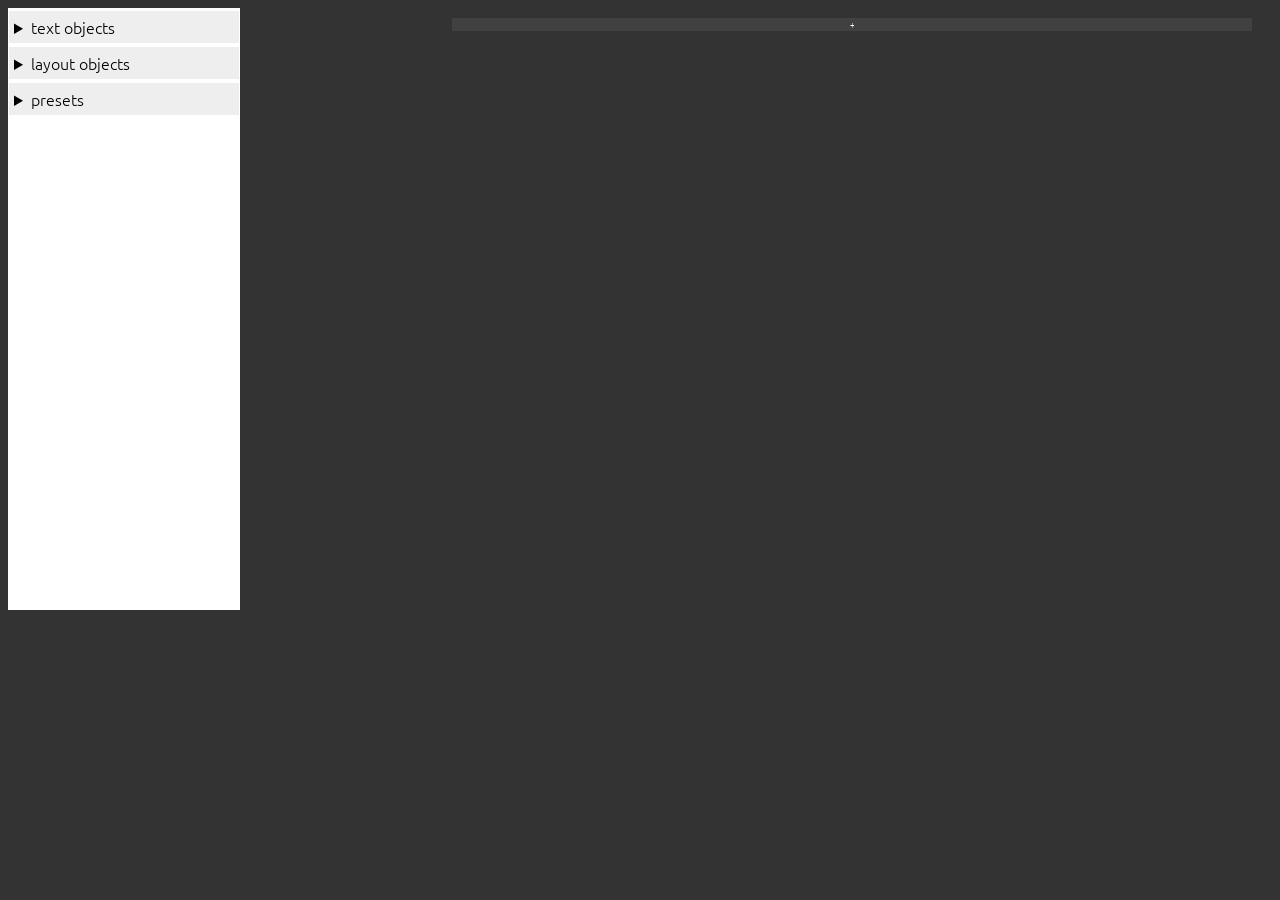
<file: editor/index.html>
<!DOCTYPE html>
<html lang="en">
<head>
    <meta charset="UTF-8">
    <title>Editor</title>
    <script src="/parser.js"></script>
    <script src="/script.js"></script>
    <script src="editor.js"></script>
    <link rel="stylesheet" href="/style.css">
    <link rel="stylesheet" href="editor.css">
</head>
<body>
<div id="main" class="all">

</div>
<div id="sidebar" class="editorUI">
    <details><summary>text objects</summary>
    <div class="object" draggable="true" ondragstart="dragstartHandler(event)">
        <span class="otitl">Title</span>
        <div class="t" id="TITLE_OBJECT">[|This is a title]</div>
    </div>
    <div class="object" draggable="true" ondragstart="dragstartHandler(event)">
        <span class="otitl">Entry</span>
        <div class="e" id="ENTRY_OBJECT">[|Lorem ipsum dingus bingus boingo flong]</div>
    </div>
    <div class="object" draggable="true" ondragstart="dragstartHandler(event)">
        <span class="otitl">Fixed-Size Entry</span>
        <div class="e d" id="BIG_ENTRY_OBJECT">[|Lorem ipsum dingus bingus boingo flong]</div>
    </div>
    </details>
    <details ><summary>layout objects</summary>
    <div class="object" draggable="true" ondragstart="dragstartHandler(event)">
        <span class="otitl">Spacer</span>
        <div class="d p" id="SPACER_OBJECT"></div>
    </div>
    <div class="object" draggable="true" ondragstart="dragstartHandler(event)">
        <span class="otitl">Horizontal Array</span>
        <div class="r" id="ROW_OBJECT" style="visibility: hidden; height: 0; position: fixed">{q|}</div>
        <div class="r"><div class="e p">Example text 1</div><div class="e p">Example text 2</div></div>
    </div>
    <div class="object" draggable="true" ondragstart="dragstartHandler(event)">
        <span class="otitl">Vertical Array</span>
        <div class="c" id="COLUMN_OBJECT" style="visibility: hidden; height: 0; position: fixed">{q|}</div>
        <div class="c"><div class="e d">Example text 1</div><div class="e d">Example text 2</div></div>
    </div>
    </details>
    <details ><summary>presets</summary>
        <div class="object" draggable="true" ondragstart="dragstartHandler(event)">
            <span class="otitl">Title & Card</span>
            <div class="c" id="TITLE_CARD_OBJECT" style="visibility: hidden; height: 0; position: fixed">{t|[|Title]}{ed|[|Hello world]}{q|}</div>
            <div class="c"><div class="t">Title</div><div class="e p">Example text</div></div>
        </div>
    </details>
</div>
<div id="objecteditor" style="visibility: hidden;" class="editorUI">
    <div class="stick"><span onclick="deselect();" class="editclick">[X]</span> Element attributes</div>
    <br>
    <div class="editAsText">
        <details><summary>Contents</summary>
    <div class="textedit fixedheight" id="contents" contenteditable>
    </div>
    </details>
    </div>
    <span class="editclick red cobject" onclick="deleteSelectedElement()">Delete element</span>
    <span class="cobject" id="cloner" draggable="true" ondragstart="dragstartHandler(event)"><span class="otitl">⠿ Clone</span>
        <div class="" id="CLONED_OBJECT" style="visibility: hidden; height: 0; position: fixed"></div>
    </span>
</div>
</body>
</html>
</file>
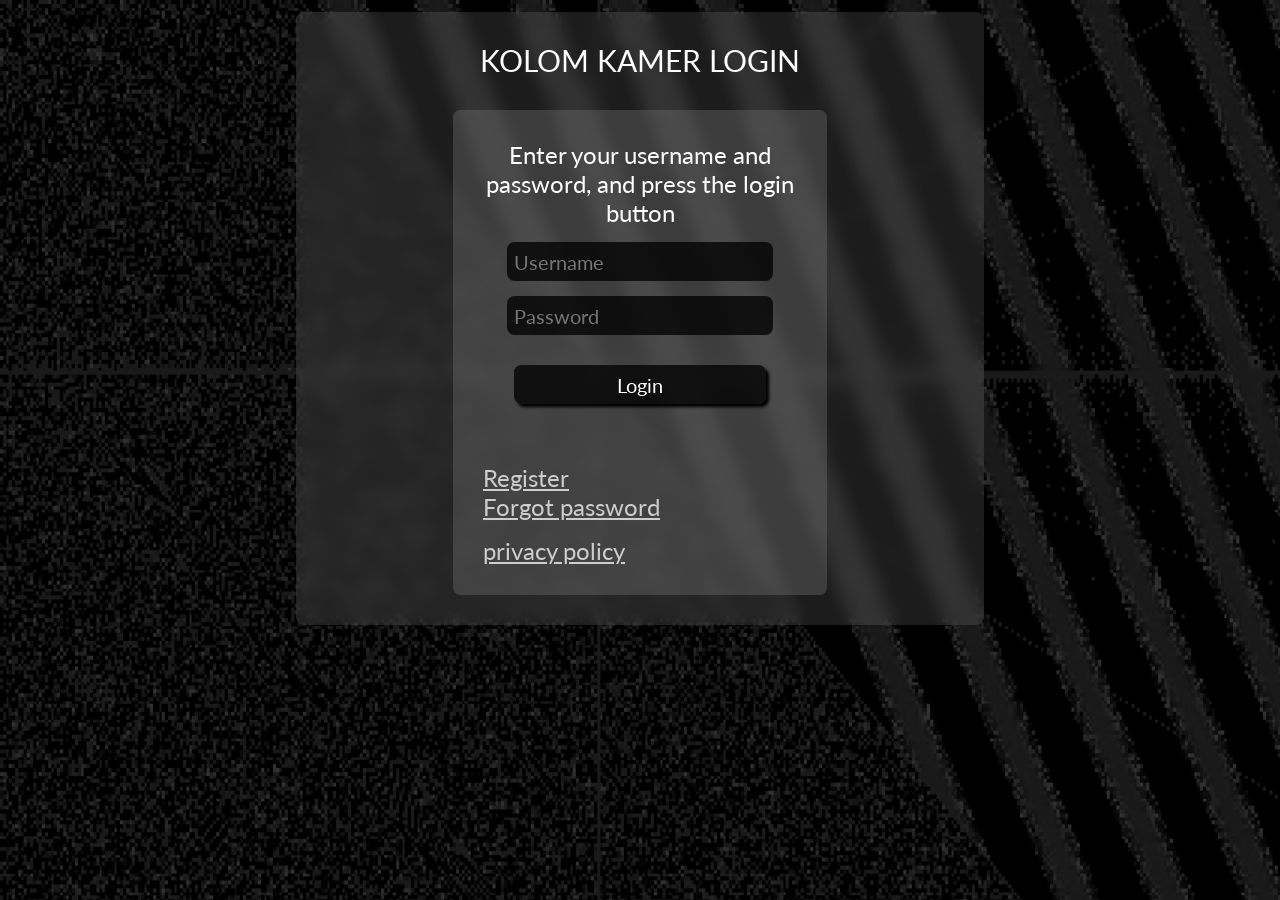
<file: login/index.html>
<!DOCTYPE html>
<html lang="en">
<head>
    <meta charset="UTF-8">
    <title>Login</title>
    <link rel="stylesheet" href="/loginstyle.css">
    <link rel="preconnect" href="https://fonts.googleapis.com">
    <link rel="preconnect" href="https://fonts.gstatic.com" crossorigin>
    <link href="https://fonts.googleapis.com/css2?family=Lato:ital,wght@0,100;0,300;0,400;0,700;0,900;1,100;1,300;1,400;1,700;1,900&display=swap" rel="stylesheet">
    <script src="/api.js"></script>
</head>
<body>

<div class="center blur">
    <div class="centertext title">KOLOM KAMER LOGIN</div><br>
    <div class="center gray column">
    <span class="centertext">Enter your username and password, and press the login button</span>
        <input type="text" placeholder="Username" id="username"></input>
        <input type="password" placeholder="Password" id="password"></input>
        <span id="errortext"></span>
        <button class="loginbutton" onclick="login()">Login</button><br>
        <span><a href="../signup">Register</a><br>
        <a href="../forgotpassword">Forgot password</a></span>
        <span><a href="../privacy">privacy policy</a></span>
</div>
</div>
</body>
<style>
    body{
    background-image: url(../images/background.png);
    background-repeat: no-repeat;
        background-size:100vw 100vh;
}

</style>
</html>
</file>
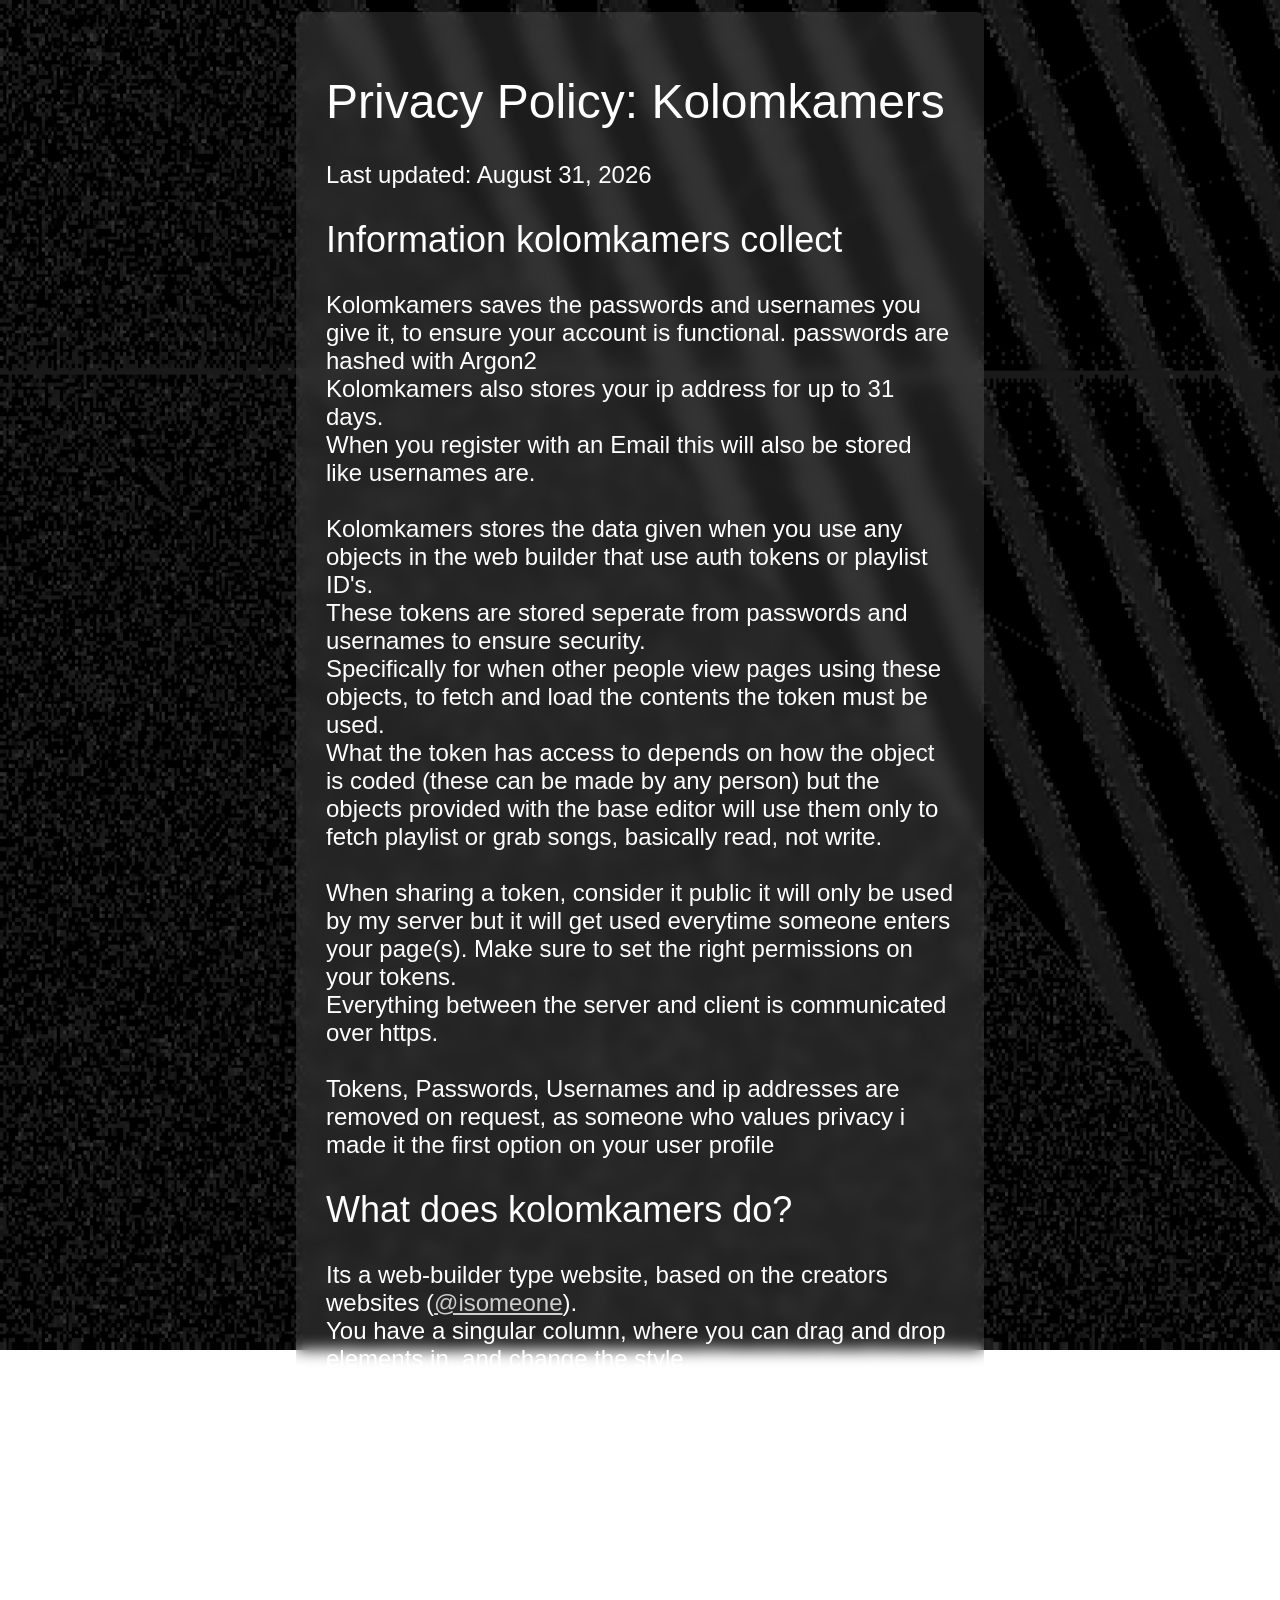
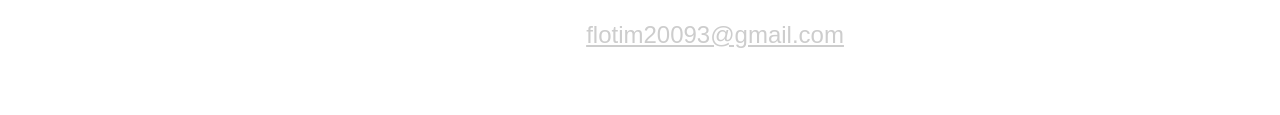
<file: privacy/index.html>
<!DOCTYPE html>
<html lang="en">
<head>
    <meta charset="UTF-8">
    <title>Privacy</title>
    <link rel="stylesheet" href="/loginstyle.css">

</head>
<body>
<div class="center blur">
<h1>Privacy Policy: Kolomkamers</h1>

<p><strong>Last updated: August 31, 2026</strong></p>

<h2><strong>Information kolomkamers collect</strong></h2>
<p>
    Kolomkamers saves the passwords and usernames you give it, to ensure your account is functional. passwords are hashed with Argon2<br>
    Kolomkamers also stores your ip address for up to 31 days.<br>

    When you register with an Email this will also be stored like usernames are.<br><br>

    Kolomkamers stores the data given when you use any objects in the web builder that use auth tokens or playlist ID's.<br>
    These tokens are stored seperate from passwords and usernames to ensure security. <br> Specifically for when other people view pages using these objects, to fetch and load the contents the token must be used.<br>
    What the token has access to depends on how the object is coded (these can be made by any person) but the objects provided with the base editor will use them only to fetch playlist or grab songs, basically read, not write.<br><br>

    When sharing a token, consider it public it will only be used by my server but it will get used everytime someone enters your page(s). Make sure to set the right permissions on your tokens.<br>
    Everything between the server and client is communicated over https.<br><br>

    Tokens, Passwords, Usernames and ip addresses are removed on request, as someone who values privacy i made it the first option on your user profile
</p>

<h2><strong>What does kolomkamers do?</strong></h2>
<p>
    Its a web-builder type website, based on the creators websites (<a href="https://isomeone.nl">@isomeone</a>).<br>
    You have a singular column, where you can drag and drop elements in, and change the style.<br><br>

    Every user gets a base of 100kb to work with, big files like images, music or videos are expected to be hosted somewhere else.<br><br>

    Some tokens are provided, like the youtube playlist token access, do not rely on it, best to get your own token, but for people making a simple personal page its fine to use
</p>

<p>
    <strong>for any questions email:</strong>
    <a href="mailto:flotim20093@gmail.com">flotim20093@gmail.com</a>
</p>
</div>
</body>
<style>
    body{
        background-image: url(../images/background.png);
        background-repeat: no-repeat;
        background-size:100vw 100vh;
    }
</style>
</html>
</file>
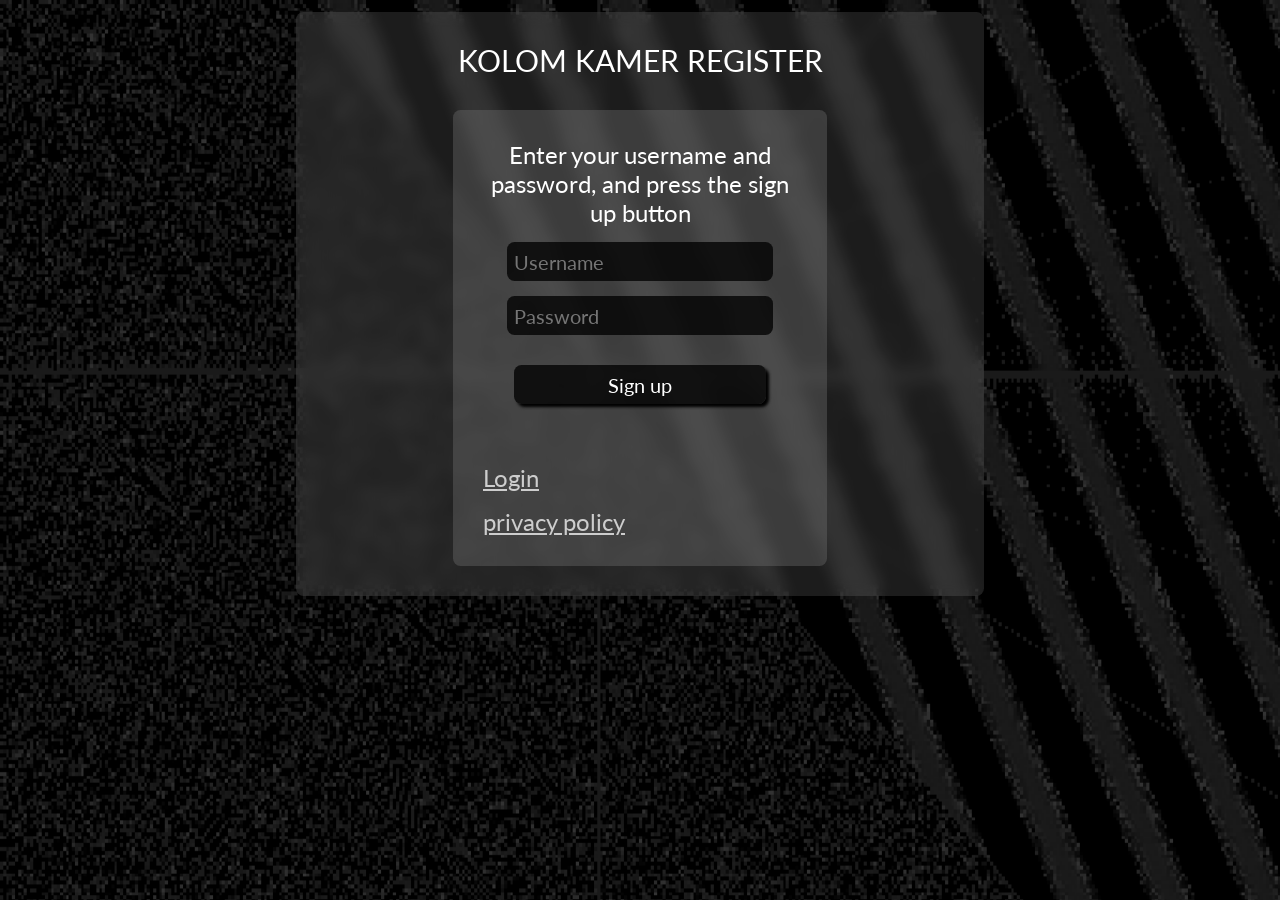
<file: signup/index.html>
<!DOCTYPE html>
<html lang="en">
<head>
    <meta charset="UTF-8">
    <title>Login</title>
    <link rel="stylesheet" href="/loginstyle.css">
    <link rel="preconnect" href="https://fonts.googleapis.com">
    <link rel="preconnect" href="https://fonts.gstatic.com" crossorigin>
    <link href="https://fonts.googleapis.com/css2?family=Lato:ital,wght@0,100;0,300;0,400;0,700;0,900;1,100;1,300;1,400;1,700;1,900&display=swap" rel="stylesheet">
    <script src="/api.js"></script>
</head>
<body>

<div class="center blur">
    <div class="centertext title">KOLOM KAMER REGISTER</div><br>
    <div class="center gray column">
        <span class="centertext">Enter your username and password, and press the sign up button</span>
        <input type="text" placeholder="Username" id="username"></input>
        <input type="password" placeholder="Password" id="password"></input>
        <span id="errortext"></span>
        <button class="loginbutton" onclick="signup()">Sign up</button><br>
        <span><a href="../login">Login</a></span>
        <span><a href="../privacy">privacy policy</a></span>
    </div>
</div>
</body>
<style>
    body{
        background-image: url(../images/background.png);
        background-repeat: no-repeat;
        background-size:100vw 100vh;
    }

</style>
</html>
</file>
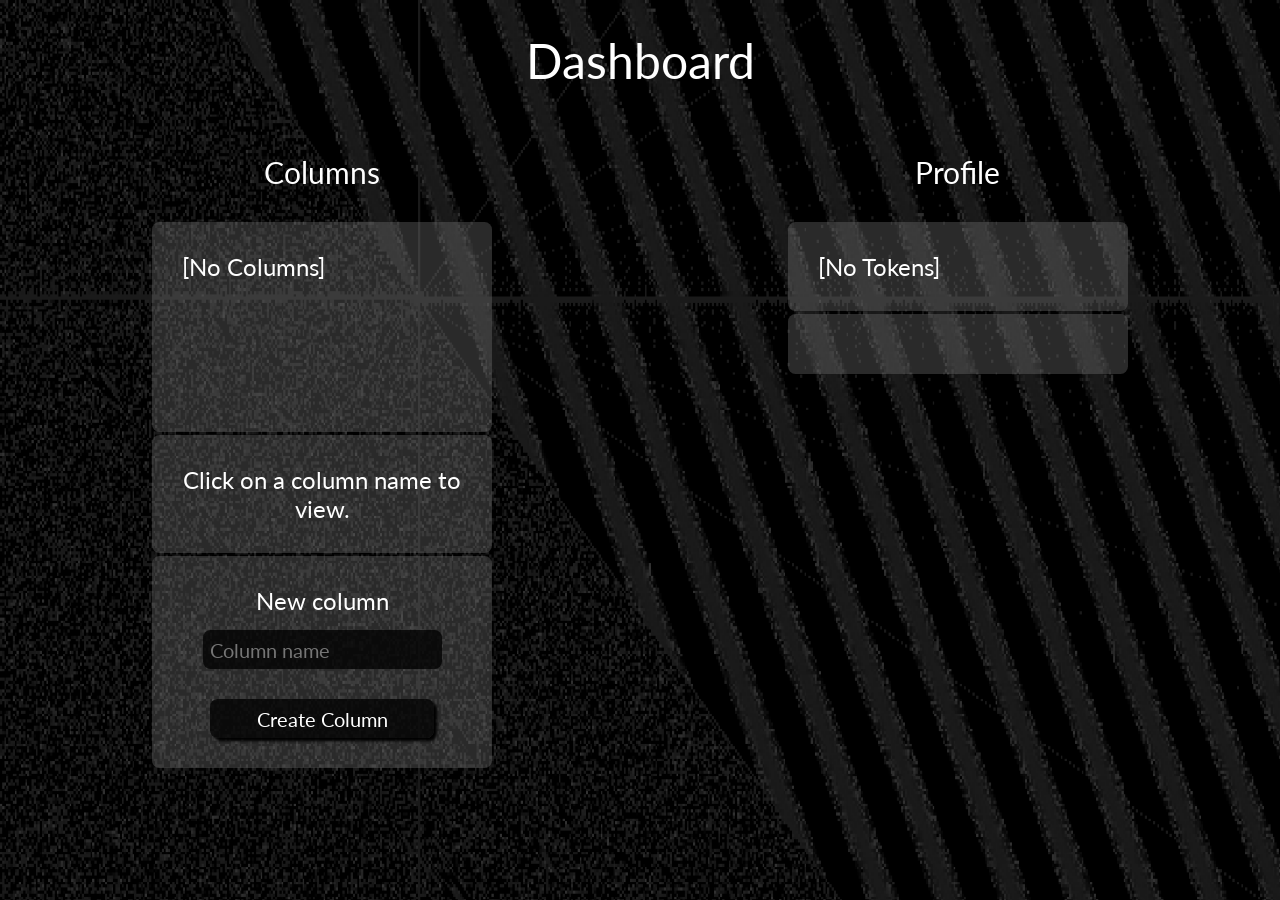
<file: user/index.html>
<!DOCTYPE html>
<html lang="en">
<head>
    <meta charset="UTF-8">
    <title>Dashboard</title>
    <link rel="stylesheet" href="/loginstyle.css">
    <link rel="preconnect" href="https://fonts.googleapis.com">
    <link rel="preconnect" href="https://fonts.gstatic.com" crossorigin>
    <link href="https://fonts.googleapis.com/css2?family=Lato:ital,wght@0,100;0,300;0,400;0,700;0,900;1,100;1,300;1,400;1,700;1,900&display=swap" rel="stylesheet">
    <script src="/api.js"></script>
    <script src="script.js"></script>
</head>
<body>
<h1 class="centertext">Dashboard</h1>
<div class="row">
<div class="center">
    <div class="centertext title">Columns</div><br>
    <div class="center gray column scroll" id="projects">
        [No Columns]
    </div>
    <div class="center gray column" id="thumbnail">
        <span class="centertext">Click on a column name to view.</span>
    </div>
    <div class="center gray column">
        <span class="centertext">New column</span>
        <input type="text" placeholder="Column name" id="kolom"></input>
        <span id="errortext"></span>
        <button class="centertext" onclick="createFile(document.getElementById('kolom').value)" id="crclmn">Create Column</button>
    </div>
</div>

<div class="center">
    <div class="centertext title">Profile</div><br>
    <div class="center gray column">
        [No Tokens]
    </div>
    <div class="center gray column">

    </div>

</div>
</div>
</body>
<style>
    body {
        background-image: url(../images/background.png);
        background-repeat: no-repeat;
        background-size: 70vw 80vh;
    }

</style>
</html>
</file>
<file: style.css>
body{
    background-color: var(--bg);
    display: flex;
    flex-direction: row;
}

:root {
    --bg: #ffffff;
}

#main{
    display: flex;
    flex-direction: column;

    max-width: 800px;

    margin: auto;

    padding: 10px;
    gap: 1px;
    justify-content: center;
}

.a, .t, .e{
    padding: 2px;
    color: white;
}

.r{
    display: flex;
    flex-direction: row;
    justify-content: center;
    min-height: 100px;
}

.t{
    border-radius: 15px;
}

.c{
    display: flex;
    flex-direction: column;
    min-height: 100px;
    overflow-x: hidden;
}

.all:not(.q){
    width: 100%;
}

.a{

}

.p{
    background-color: var(--bg);
}

.t{
    text-align: center;
    color: black;
    background-color: var(--bg);
}

.e{
    text-align: left;
}

.i{
    font-style: italic;
}

.b{
    font-weight: bold;
}

.d{
    height: 100px;
    overflow-y: auto;
    overflow-x: hidden;
    width: 100%;
}

.q{
    width: 0;
    height: 0;
    overflow: hidden;
}

.clickable{
    text-decoration: underline;
    color: blue;
}

.clickable:hover{
    cursor: pointer;
    color: #4646ff;
}
</file>
<file: editor/editor.css>
.selected{
    border: 1px solid #fbfbfb;
}

#main{
    margin: auto;
}
@media screen and (max-width: 1900px){
    #main{
        margin-right: 10px;
    }
}



.editorUI details{
    background: #eee;
    padding: 5px;
    margin-bottom: 2px;
    margin-top: 2px;
}

.editorUI{
    background-color: white;
    position: fixed;
    height: 600px;
    width: 230px;
    display: flex;
    flex-direction: column;
    overflow-y: auto;
    overflow-x: hidden;
    padding: 1px;
}

summary:hover{
    font-weight: bolder;
    cursor: pointer;
}


#objecteditor{
    margin-left: 240px;
}

.row{
    display: flex;
    flex-direction: row;
    gap: 10px;
}

.column{
    display: flex;
    flex-direction: column;
    gap: 10px;
}

.right{
    text-align: right;
}


.object{
    background-color: #ddd;
    padding: 5px;
    margin: 5px;
    color: black;
    display: flex;
    flex-direction: column;
    width: 200px;
    min-height: 130px;
    max-height: 130px;
    text-align: center;
    gap: 5px;
}

.cobject{
    background-color: #ddd;
    padding: 5px;
    margin: 5px;
    color: black;
}

.cobject:hover{
    background-color: #ccc;
    cursor: grab;
}

.object:hover{
    background-color: #ccc;
    cursor: grab;
}

.stick{

    position: fixed;
    background-color: #fff;
}

.bottom{
    position: absolute;
}

.fixedheight, .fixedheight2{
    background-color: #bbb;
    margin-left: 5px;
    margin-right: 5px;
    margin-top: 2px;
}

.fixedheight2{
    height: 1lh;
}
.fixedheight{
    height: 100px;
}

.textedit{
    padding: 5px;
    overflow-y: auto;
}

.object .otitl{
    font-size: 18px;
}

.inbetween{
    background-color: rgba(255, 255, 255, 0.07);
    min-width: 10px;
    min-height: 10px;
    text-align: center;
    color: white;
    font-size: 8px;
}

.editclick{
    text-decoration: underline;
    color: blue;
}

.editclick:hover{
    cursor: pointer;
    color: #4646ff;
}

.red{
    font-weight: bolder;
    color: #ff0909;
}


.red:hover{
    color: #ff9393;
}
</file>
<file: loginstyle.css>
body{
    zoom: 1.5;
    color: white;
}



input, button{
    background-color: rgba(0, 0, 0, 0.76);
    border: none;
    color: white;
    width: 80%;
    margin: auto;
    padding: 5px;
    border-radius: 5px;
}

input:focus{
    background-color: #ffffff;
    border: none;
    color: black;
}

.scroll{
    overflow-y: scroll;
    height: 100px;
}

.row{
    display: flex;
    flex-direction: row;
    gap: 10px;
    align-items: center;
}

.max{
    width: 50%;
}

.button{
    width: 20%;
}

*{
    scrollbar-color: rgba(122, 122, 122, 0.49) rgba(0, 0, 0, 0) ;
}

button{
    box-shadow: 2px 2px 2px #000000;
}

#errortext{
    color: red;
    font-size: 8px;
    text-align: center;
}

a{
    color: #cdcdcd;
}
a:hover{
    color: #ffffff;
}

.title{
    font-size: 20px;
    text-align: center;
    margin: auto;
}

button:hover{
    background-color: #ffffff;
    cursor: pointer;
    color: black;
}

.center{
    margin-left: auto;
    margin-right: auto;
    margin-bottom: auto;
    width: 50%;
    min-height: 100%;
    color: #ffffff;
    padding: 20px;
    border-radius: 5px;
    margin-top: 2px;
}

.blur{
    background-color: rgba(255, 255, 255, 0.11);
    backdrop-filter: blur(5px);
}

.centertext{
    text-align: center;

}

.gray{
    background-color: rgba(120, 120, 120, 0.35);
}

.column{
    display: flex;
    flex-direction: column;
    gap: 10px;
}

*{
    font-family: "Lato", sans-serif;
    font-weight: 400;
    font-style: normal;
}
</file>
